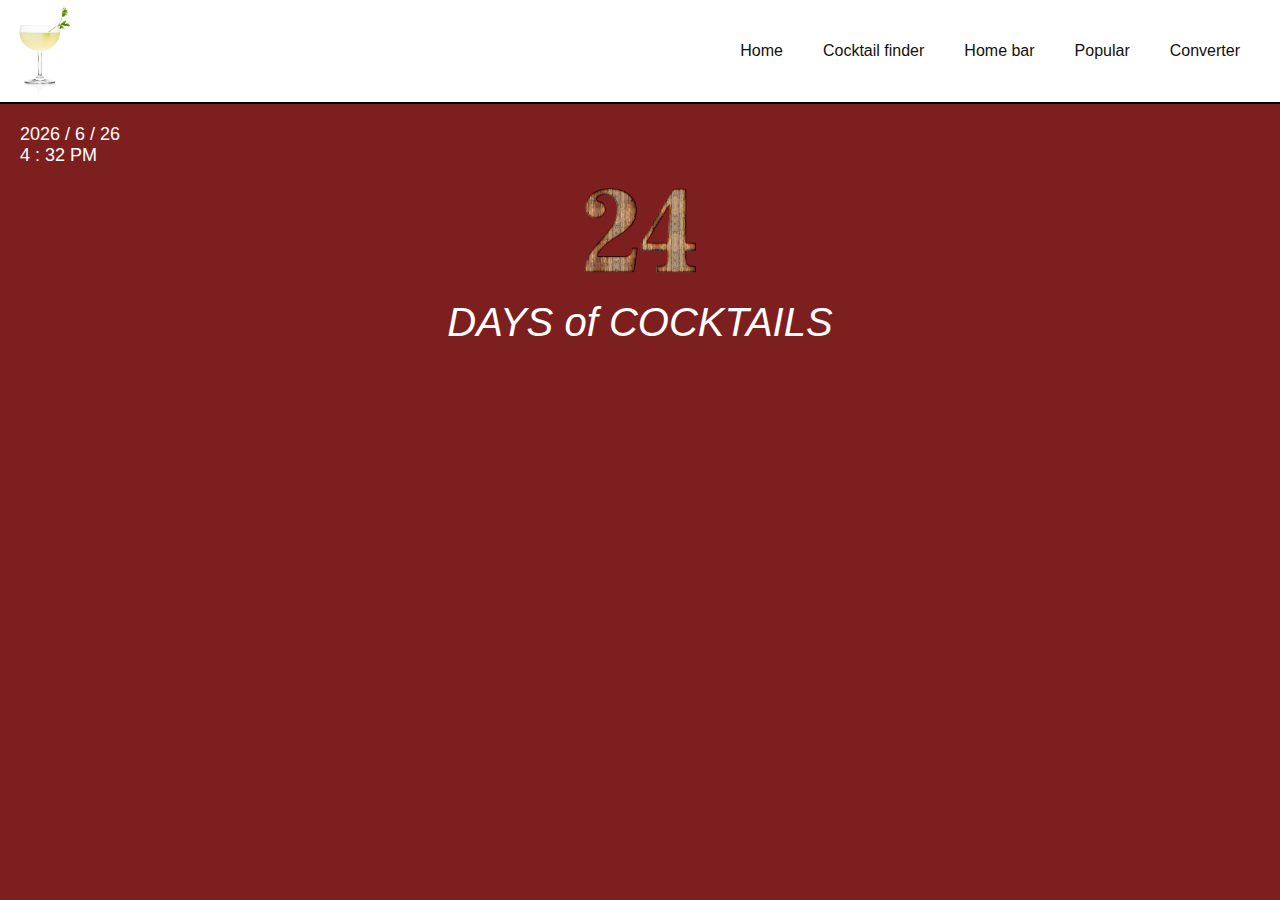
<file: index.html>
<!DOCTYPE html>
<html lang="en">
<head>
    <meta charset="UTF-8">
    <meta name="viewport" content="width=device-width, initial-scale=1.0">
    <title>24 Days of Cocktails</title>
    <link rel="icon" href="/assets/martini.png">
    <link rel="stylesheet" href="https://cdnjs.cloudflare.com/ajax/libs/font-awesome/5.15.1/css/all.min.css">
    <link rel="stylesheet" href="/css/style.css">
    <link rel="stylesheet" href="/css/calendar.css">
</head>
<body>
    <!-- NAVIGATION -->
    <div class="nav">
        <img class='logo' src='/assets/6.jpg' alt='logo'>
        <button class="hamburger" id="hamburger">
            <i class="fas fa-bars"></i>
        </button>
        <ul class='nav-ul' id='nav-ul'>
            <li><a href="index.html">Home</a></li>
            <li><a href="search.html">Cocktail finder</a></li>
            <li><a href="homebar.html">Home bar</a></li>
            <li><a href="popular.html">Popular</a></li>
            <li><a href="convert.html">Converter</a></li>
        </ul>
    </div>
    <!-- TIME AND DATE DIV -->
    <div class="time-date">
        <div id="date"></div>
        <div id="clock"></div>
    </div>
    <!-- MAIN CONTAINER FOR ADVENT CALENDAR -->
    <div class="container">
        <img class="advent-24" src="/assets/days/24.png" alt="24">
        <h1>DAYS of COCKTAILS</h1>
        <div class="advent-calendar">
            <div id="single-cocktail-container" class="drinks"></div>
        </div>
    </div>

    <script src="/scripts/calendar.js"></script>
</body>
</html>
</file>
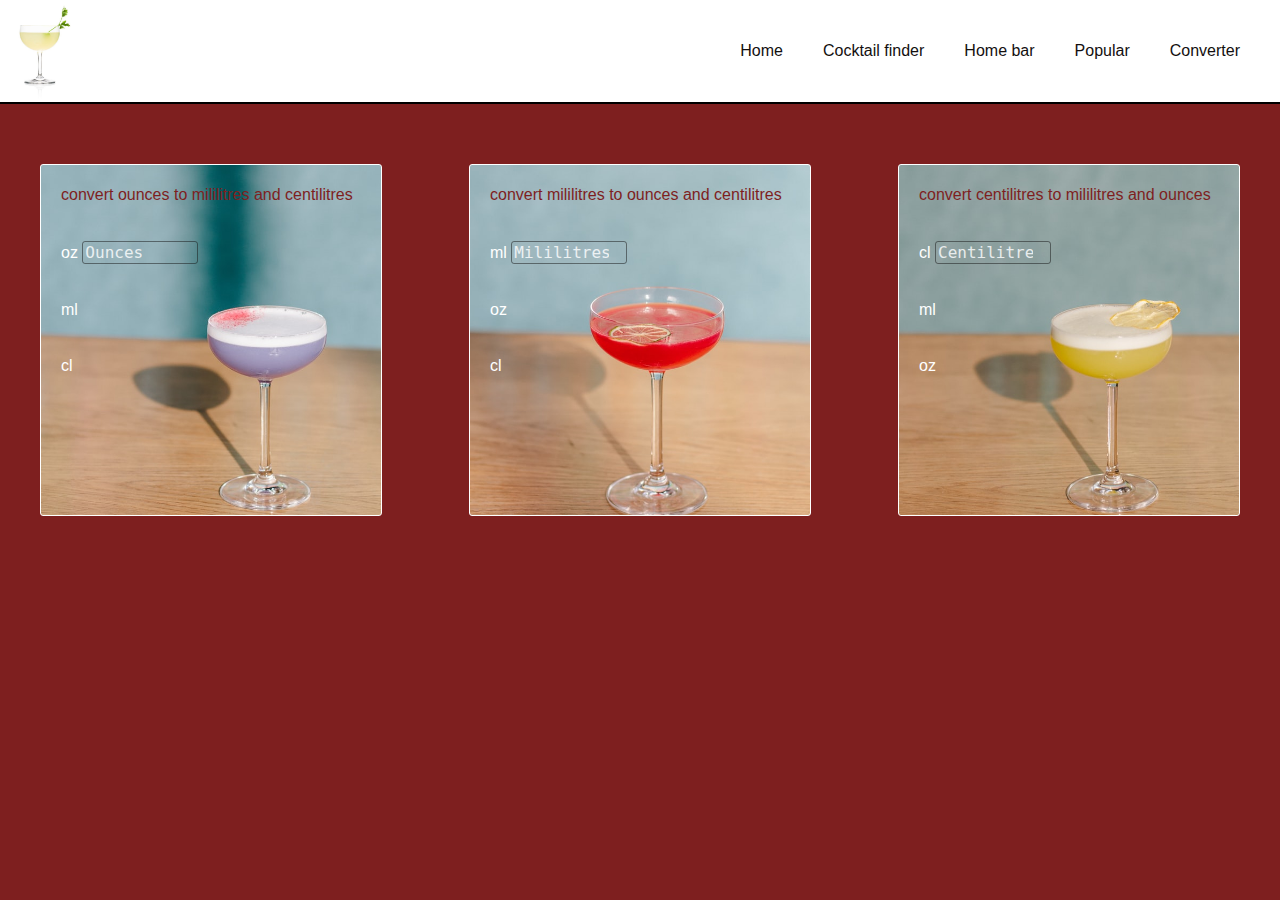
<file: convert.html>
<!DOCTYPE html>
<html lang="en">
<head>
    <meta charset="UTF-8">
    <meta name="viewport" content="width=device-width, initial-scale=1.0">
    <title>Fluid Converter</title>
    <link rel="icon" href="/assets/martini.png">
    <link rel="stylesheet" href="https://cdnjs.cloudflare.com/ajax/libs/font-awesome/5.15.1/css/all.min.css">
    <link rel="stylesheet" href="/css/style.css">
</head>
<body>
    <!-- NAVIGATION -->
    <div class="nav">
        <img class='logo' src='/assets/6.jpg' alt='logo'>
        <button class="hamburger" id="hamburger">
            <i class="fas fa-bars"></i>
        </button>
        <ul class='nav-ul' id='nav-ul'>
            <li><a href="index.html">Home</a></li>
            <li><a href="search.html">Cocktail finder</a></li>
            <li><a href="homebar.html">Home bar</a></li>
            <li><a href="popular.html">Popular</a></li>
            <li><a href="convert.html">Converter</a></li>
        </ul>
    </div>
    <!-- CONVERTER-1 -->
    <div class="converter">
        <div class="convert-inner" id="ounc">
            <h4>convert ounces to mililitres and centilitres</h3>
            <p>
                <label>oz</label>
                <input class="input" id="inputOunces" type="number" min="0" placeholder="Ounces"
                oninput="fluidConverter(this.value)" onchange="fluidConverter(this.value)">
              </p>
              <p>ml <span class="output" id="outputMililitres"></span></p>
              <p>cl <span class="output" id="outputCentilitres"></span></p>
            
        </div>
        <!-- CONVERTER-2 -->
        <div class="convert-inner" id="mil">
            <h4>convert mililitres to ounces and centilitres</h3>
            <p>
                <label>ml</label>
                <input class="input" id="inputMililitres" type="number" min="0" placeholder="Mililitres"
                oninput="fluidConverter1(this.value)" onchange="fluidConverter1(this.value)">
              </p>
              <p>oz <span class="output" id="outputOunces1"></span></p>
              <p>cl <span class="output" id="outputCentilitres1"></span></p>
        </div>
        <!-- CONVERTER-3 -->
        <div class="convert-inner" id="centi">
            <h4>convert centilitres to mililitres and ounces</h3>
            <p>
                <label>cl</label>
                <input class="input" id="inputCentilitres" type="number" min="0" placeholder="Centilitres"
                oninput="fluidConverter2(this.value)" onchange="fluidConverter2(this.value)">
              </p>
              <p>ml<span class="output" id="outputMililitres2"></span></p>
              <p>oz <span class="output" id="outputOunces2"></span></p>
        </div>
    </div>
    
    <script src="/scripts/convert.js"></script>
</body>
</html>
</file>
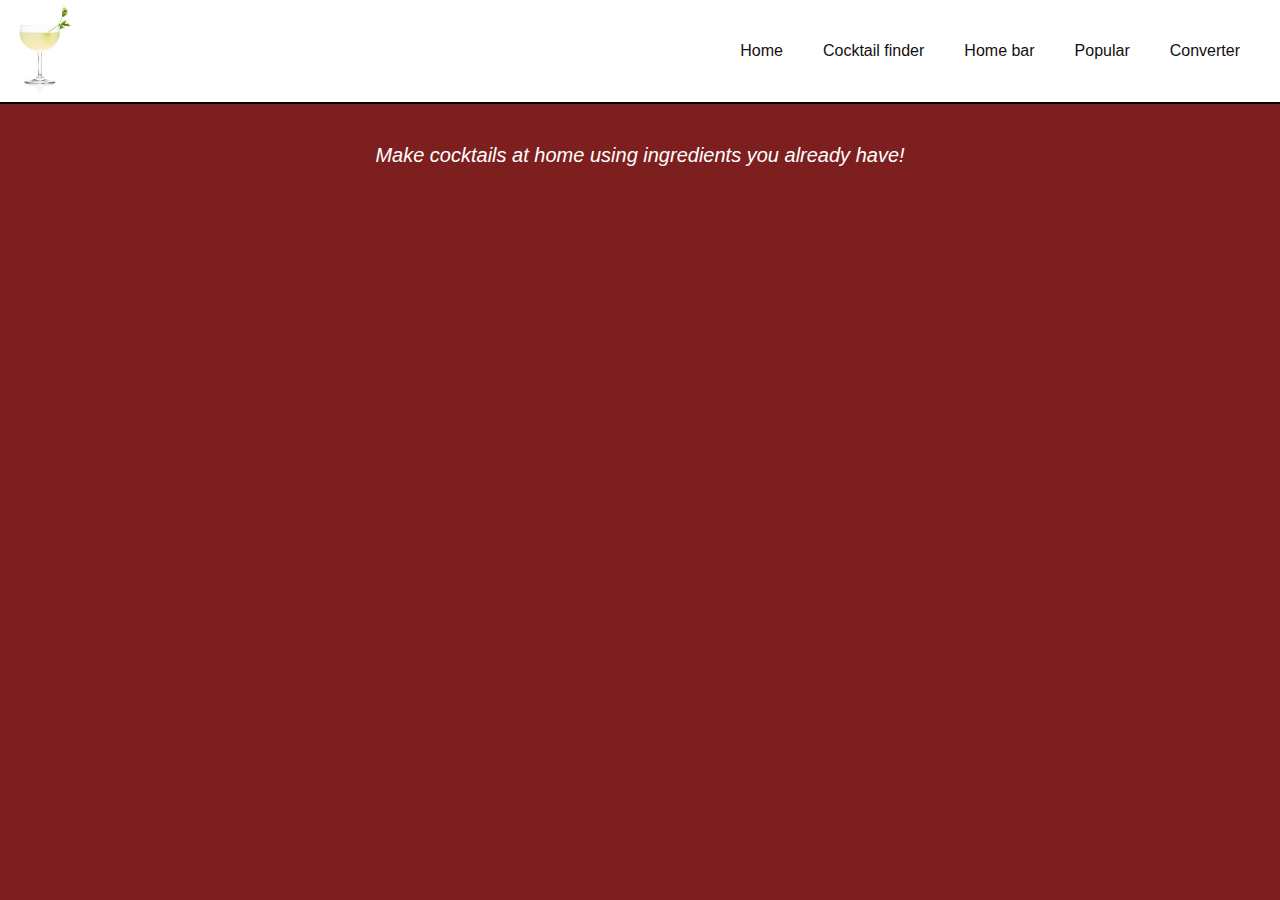
<file: homebar.html>
<!DOCTYPE html>
<html lang="en">
<head>
    <meta charset="UTF-8">
    <meta name="viewport" content="width=device-width, initial-scale=1.0">
    <title>Do it Yourself</title>
    <link rel="icon" href="/assets/martini.png">
    <link rel="stylesheet" href="https://cdnjs.cloudflare.com/ajax/libs/font-awesome/5.15.1/css/all.min.css">
    <link rel="stylesheet" href="/css/style.css">
</head>
<body>
    <!-- NAVIGATION -->
    <div class="nav">
        <img class='logo' src='/assets/6.jpg' alt='logo'>
        <button class="hamburger" id="hamburger">
            <i class="fas fa-bars"></i>
        </button>
        <ul class='nav-ul' id='nav-ul'>
            <li><a href="index.html">Home</a></li>
            <li><a href="search.html">Cocktail finder</a></li>
            <li><a href="homebar.html">Home bar</a></li>
            <li><a href="popular.html">Popular</a></li>
            <li><a href="convert.html">Converter</a></li>
        </ul>
    </div>
    <!-- MAIN CONTAINER TO DISPLAY INGREDIENTS -->
    <div class="container">
        <h2 style="margin-top: 40px;">Make cocktails at home using ingredients you already have!</h2>
        <div id="result-heading"></div>
        <div id="ingredients"></div>
        <div id="drink-name" class="drinks"></div>
        <div id="single-drink" class="single-drink"></div>
    </div>

    <script src="/scripts/script.js"></script>
    <script src="/scripts/homebar.js"></script>
</body>
</html>
</file>
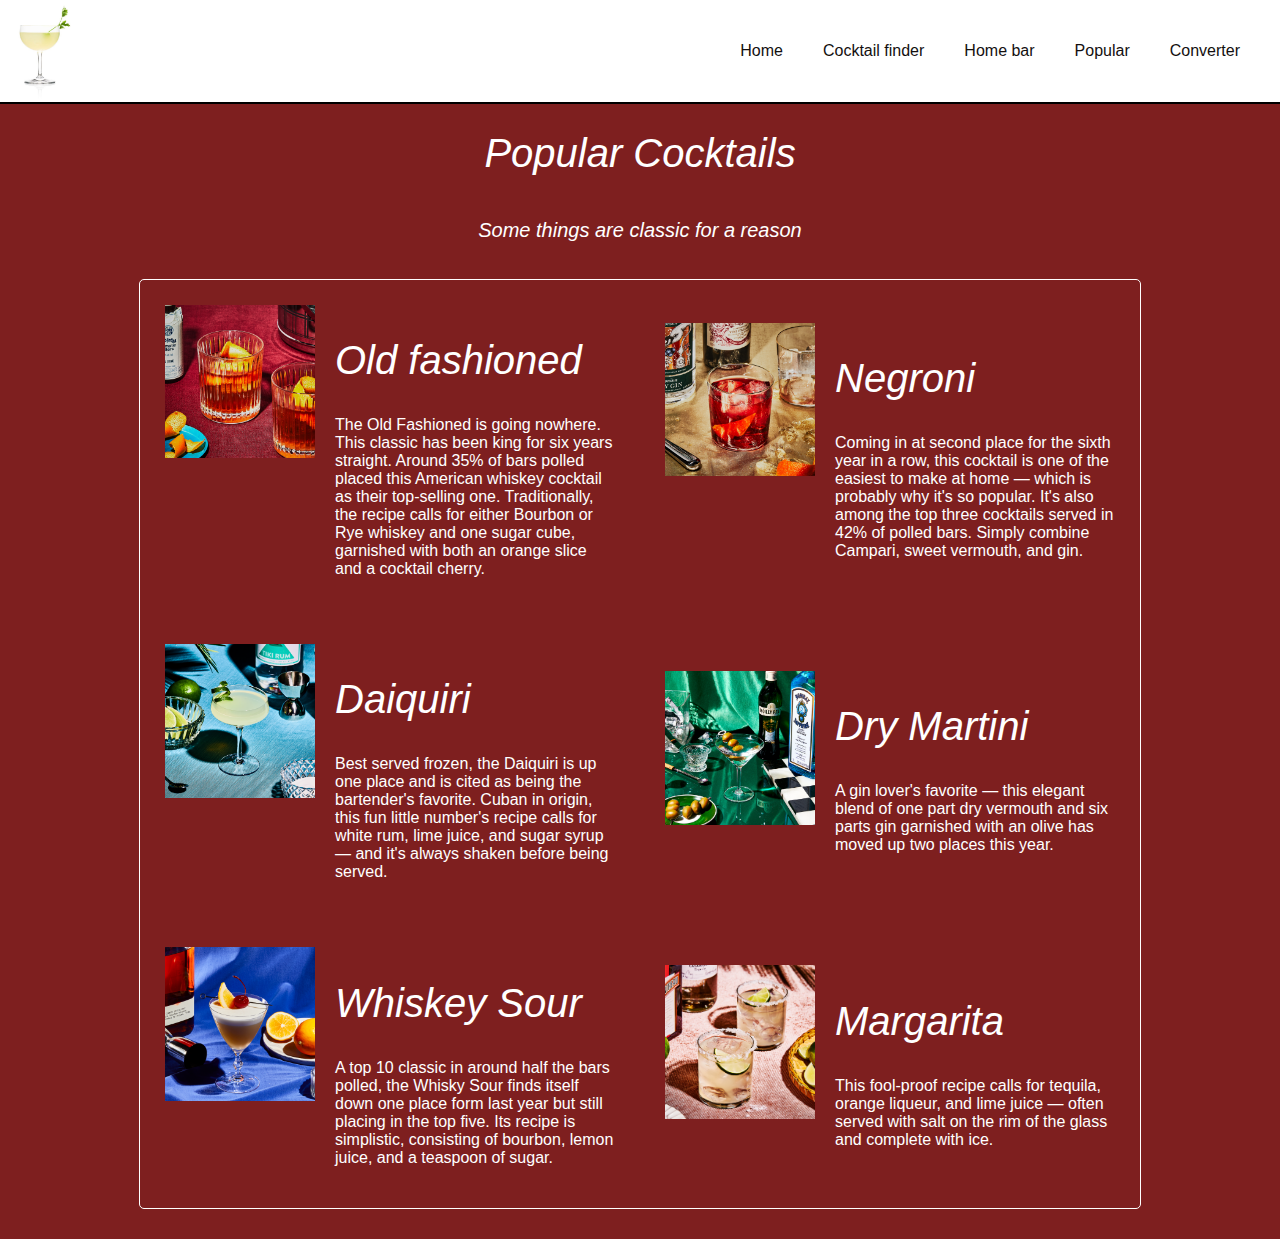
<file: popular.html>
<!DOCTYPE html>
<html lang="en">
<head>
    <meta charset="UTF-8">
    <meta name="viewport" content="width=device-width, initial-scale=1.0">
    <title>Peoples' Choice</title>
    <link rel="icon" href="/assets/martini.png">
    <link rel="stylesheet" href="https://cdnjs.cloudflare.com/ajax/libs/font-awesome/5.15.1/css/all.min.css">
    <link rel="stylesheet" href="/css/style.css">
</head>
<body>
    <div class="nav">
        <img class='logo' src='/assets/6.jpg' alt='logo'>
        <button class="hamburger" id="hamburger">
            <i class="fas fa-bars"></i>
        </button>
        <ul class='nav-ul' id='nav-ul'>
            <li><a href="index.html">Home</a></li>
            <li><a href="search.html">Cocktail finder</a></li>
            <li><a href="homebar.html">Home bar</a></li>
            <li><a href="popular.html">Popular</a></li>
            <li><a href="convert.html">Converter</a></li>
        </ul>
    </div>    

    <div class="container">
        <h1>Popular Cocktails</h1>
        <h2>Some things are classic for a reason</h2>
    </div>

    <div class="popular">
      <div class="container2">
        <div class="card">
            <div class="imgBx">
                <img src="assets/8.png">
            </div>
            <div class="content">
                <h2>Old fashioned</h2>
                <p>The Old Fashioned is going nowhere. This classic has been king for six years straight. Around 35% of bars polled placed this American whiskey cocktail as their top-selling one. Traditionally, the recipe calls for either Bourbon or Rye whiskey and one sugar cube, garnished with both an orange slice and a cocktail cherry.</p>
            </div>
        </div>
        <div class="card">
            <div class="imgBx">
                <img src="assets/9.png">
            </div>
            <div class="content">
                <h2>Negroni</h2>
                <p>Coming in at second place for the sixth year in a row, this cocktail is one of the easiest to make at home — which is probably why it's so popular. It's also among the top three cocktails served in 42% of polled bars. Simply combine Campari, sweet vermouth, and gin.</p>
            </div>            
        </div>
        <div class="card">
            <div class="imgBx">
                <img src="assets/10.png">
            </div>
            <div class="content">
                <h2>Daiquiri</h2>
                <p>Best served frozen, the Daiquiri is up one place and is cited as being the bartender's favorite. Cuban in origin, this fun little number's recipe calls for white rum, lime juice, and sugar syrup — and it's always shaken before being served.</p>
            </div>
        </div>
        <div class="card">
            <div class="imgBx">
                <img src="assets/11.png">
            </div>
            <div class="content">
                <h2>Dry Martini</h2>
                <p>A gin lover's favorite — this elegant blend of one part dry vermouth and six parts gin garnished with an olive has moved up two places this year.</p>
            </div>
        </div>
        <div class="card">
            <div class="imgBx">
                <img src="assets/12.png">
            </div>
            <div class="content">
                <h2>Whiskey Sour</h2>
                <p>A top 10 classic in around half the bars polled, the Whisky Sour finds itself down one place form last year but still placing in the top five. Its recipe is simplistic, consisting of bourbon, lemon juice, and a teaspoon of sugar.</p>
            </div>
        </div> 
        <div class="card">
            <div class="imgBx">
                <img src="assets/13.png">
            </div>
            <div class="content">
                <h2>Margarita</h2>
                <p>This fool-proof recipe calls for tequila, orange liqueur, and lime juice — often served with salt on the rim of the glass and complete with ice.</p>
            </div>
        </div> 
      </div> 
    </div>

    <script>
        const hamburger = document.getElementById('hamburger');
        const navUL = document.getElementById('nav-ul');

        hamburger.addEventListener('click', () => {
            navUL.classList.toggle('show');
        });
    </script>
</body>
</html>
</file>
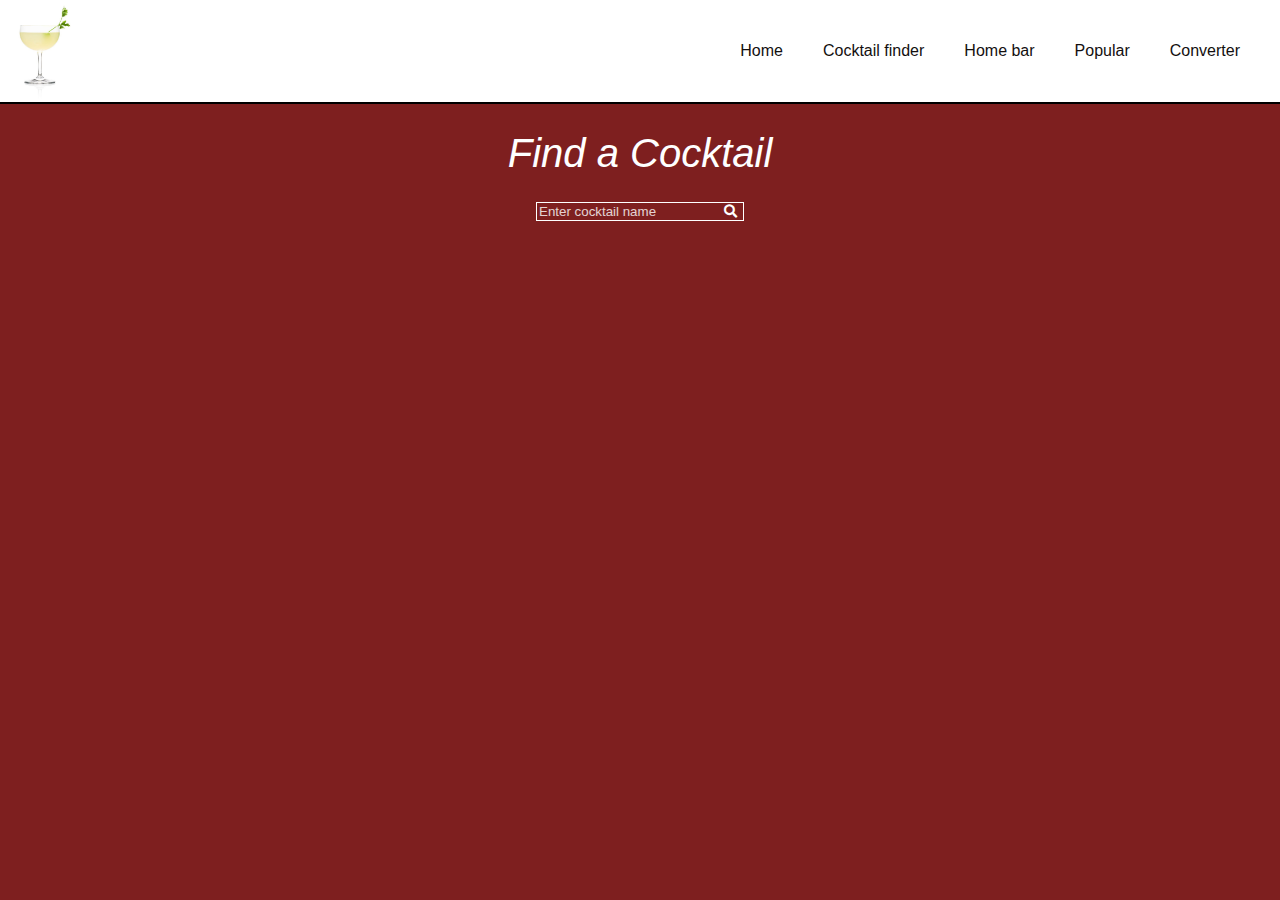
<file: search.html>
<!DOCTYPE html>
<html lang="en">
<head>
    <meta charset="UTF-8">
    <meta name="viewport" content="width=device-width, initial-scale=1.0">
    <title>Find a Cocktail</title>
    <link rel="icon" href="/assets/martini.png">
    <link rel="stylesheet" href="https://cdnjs.cloudflare.com/ajax/libs/font-awesome/5.15.1/css/all.min.css">
    <link rel="stylesheet" href="/css/style.css">
</head>
<body>
    <!-- NAVIGATION -->
    <div class="nav">
        <img class='logo' src='/assets/6.jpg' alt='logo'>
        <button class="hamburger" id="hamburger">
            <i class="fas fa-bars"></i>
        </button>
        <ul class='nav-ul' id='nav-ul'>
            <li><a href="index.html">Home</a></li>
            <li><a href="search.html">Cocktail finder</a></li>
            <li><a href="homebar.html">Home bar</a></li>
            <li><a href="popular.html">Popular</a></li>
            <li><a href="convert.html">Converter</a></li>
        </ul>
    </div>
    <!-- MAIN -->
    <div class="container">
        <h1>Find a Cocktail</h1>
        <!-- SEARCH FORM -->
        <div class="flex">
            <form class="flex" id="submit">
                <input type="text" id="search" placeholder="Enter cocktail name">
                <button class="btn-search" type="submit"><i class="fa fa-search" aria-hidden="true" style="color: white;"></i></button>
            </form>
        </div>
        <!-- DISPLAY COCKTAILS FETCHED FROM API -->
        <div id="result-heading"></div>
        <div id="drink-name" class="drinks"></div>
        <div id="single-drink" class="single-drink"></div>
    </div>
    
    <script src="/scripts/script.js"></script>
</body>
</html>
</file>
<file: css/style.css>
body {
    font-family: -apple-system, BlinkMacSystemFont, 'Segoe UI', Roboto, Oxygen, Ubuntu, Cantarell, 'Open Sans', 'Helvetica Neue', sans-serif;
    margin: 0;
    background-color: rgb(126, 31, 31);
    color: white;
}
/* Style NAVIGATION */

.nav{
    background-color: rgb(255, 255, 255);
    border-bottom: 2px solid black;
    font-size: 16px;
    font-weight: 400;
    display:flex;
    flex-wrap: wrap;
    justify-content: space-between;
    align-items: center;
}
.nav-ul {
    list-style: none;
    display: flex;
    justify-content: center;
    align-items: center;
    padding: 10px 20px;
}
.nav-ul li a {
    display: inline-block;
    text-decoration: none;
    color: #130f0f;
    padding: 0 20px;
}
.nav-ul a:hover {
    font-size: 17px;
    font-weight: 500;
}
.logo {
    width: 80px;
}
.logo img {
    width: 100%;
}
.hamburger {
    background-color: transparent;
    border: 0;
    color: black;
    cursor: pointer;
    font-size: 20px;
    display: none;
    margin-right: 5px;
}

/* CONTAINER FOR ALL HTML PAGES TO BE CENTER ALIGNED */

.container {
    margin: auto;
    max-width: 90%;
    display: flex;
    flex-direction: column;
    align-items: center;
    justify-content: center;
    text-align: center;
    margin-bottom: 20px;
}
.container h1, h2 {
    font-size: 40px;
    font-style: oblique;
    font-weight: 400;
}
.container h2 {
    font-size: 20px;
}

/* SUBMIT FORM */

.flex {
    display: flex;
}
.flex input {
    background: transparent;
    border: 1px solid white;
    border-right: none;
    color: white;
}
.flex .btn-search {
    background: transparent;
    border: solid 1px white;
    border-left: none;
}
::placeholder {
    color: white;
    opacity: .8;
}
.nav .fa .fa-search {
    color: white;
}

/* COCKTAILS DISPLAY AND INFO */

.drinks {
    display: grid;
    grid-template-columns: repeat(5, 1fr);
    grid-gap: 20px;
    margin-top: 20px;;
}
.drink {
    cursor: pointer;
    position: relative;
    height: 200px;
    width: 200px;
}
.drink img {
    width: 100%;
    height: 100%;
    border-radius: 5px;
}
.drink-info {
    color: white;
    text-transform: uppercase;
    position: absolute;
    top: 0;
    left: 0;
    height: 100%;
    width: 100%;
    background-color: rgba(0,0,0,0.4);
    display: flex;
    align-items: center;
    justify-content: center;
    transition: opacity 0.2s ease-in-out;
    opacity: 0;
}
.drink:hover .drink-info {
    opacity: 1;
}
.drink:hover img {
    transform: scale(1.04);
    transition: all .4s ease;
}
.single-drink {
    margin: 25px;
    display: flex;
}
.single-drink .main-image {
    width: 450px;
}
.single-drink img{
    padding: 20px;
    border: 1px solid white;
    border-radius: 5px;
}
.single-drink-info {
    padding: 0 30px;
    text-align: left;
    font-weight: 100;
}
.single-drink-info ul{
    list-style: none;
    padding-left: 0;
}
.no-result {
    height: 200px;
    width: 200px;;
}
.no-result img {
    width: 100%;
}

/* CONVERTER */

.converter {
    display: flex;
    justify-content: space-between;
    margin: 60px 40px;
}
.convert-inner {
    width: 25%;
    display: flex;
    flex-direction: column;
    border: 1px solid white;
    border-radius: 3px;
    background-position: center;
    background-size: cover;
    height: 350px;
    padding: 0 20px;
}
#mil {
    background-image: url('/assets/0.jpg');
}
#ounc {
    background-image: url('/assets/7.jpg');
}
#centi {
    background-image: url('/assets/2.jpg');
}
.convert-inner h4 {
    font-weight: 500;
    color: rgb(126, 31, 31);
}
.input {
    width: 110px;
    background: transparent;
    font-family: monospace;
    font-size: 16px;
    border: 1px solid rgba(22, 22, 22, .5);
    border-radius: 3px;
}
.output {
    margin-left: 3px;
    font-family: monospace;
    font-size: x-large;
    font-weight: bold;
    color:black;
}

/* POPULAR DRINKS PAGE */
.popular {
    display: flex;
    justify-content: center;
    margin-bottom: 30px;
 
}
.popular .container2 {    
    width: 1000px;
    display: flex;
    align-items: center;
    flex-wrap: wrap;
    border: 1px solid white;
    border-radius: 5px;
} 
.popular .container2 .card {
    max-width: 450px;
    margin: 10px;
    padding: 15px;
    display: flex;
}
.popular .container2 .card .imgBx {
    flex: 0 0 150px;
}
.popular .container2 .card .imgBx img {
    max-width: 100%;
}
.popular .container2 .card .content {
    margin-left: 20px;
}

/* HOMEBAR WITH INGREDIENTS */

#ingredients{
    display: grid;
    grid-template-columns: repeat(13, 1fr);
    grid-gap: 5px;
    margin: 30px;
    text-align: center;
    align-items: center;
    font-size: 8px;
}
.ingredient {
    width: 76px;
    height: 38px;
    border-radius: 3px;
    background-color: rgba(255, 255, 184, .5);
    text-transform: uppercase;
    cursor: pointer;
}

/* RESPONSIVE */

@media (max-width: 1200px) {
    .drinks {
        grid-template-columns: repeat(4, 1fr);
    }
}
@media (max-width: 1100px) {
    #ingredients {
        grid-template-columns: repeat(12, 1fr);
    }

    .popular .container2 {
        flex-direction: column;
        width: 70%;
    }
    .popular .container2 .card .imgBx img {
        margin-top: 40px;
    }

}
@media (max-width: 1000px) {
    #ingredients {
        grid-template-columns: repeat(11, 1fr);
    }
    .popular .container2 .card {
        display: block;
    }
}
@media (max-width: 930px) {
    .drinks {
        grid-template-columns: repeat(3, 1fr);
    }
    .single-drink {
        display: block;
    }
    .single-drink img{
        width: 80%;
    }
    .single-drink-info {
        text-align: center;
    }
    #ingredients {
        grid-template-columns: repeat(9, 1fr);
    }
}
@media (max-width: 767px) {
    #ingredients {
        grid-template-columns: repeat(8, 1fr);
    }
    .converter {
        flex-direction: column;
        align-items: center;
    }
    .convert-inner {
        margin-bottom: 20px;
        width: 35%;
    }
}
@media (max-width: 700px) {
    .nav-ul {
        display: none;
        flex-direction: column;
    }
    .nav-ul.show {
        display: flex;
        width: 100%;
    }
    .hamburger {
        display: block;
    }
    .drinks {
        grid-template-columns: repeat(2, 1fr);
    }
    .drink {
        height: 200px;
        width: 200px;
    }
    .single-drink .main-image {
        width: 90%;
    }
    #ingredients {
        grid-template-columns: repeat(6, 1fr);
    }
    .convert-inner {
        width: 50%;
    }
}
@media (max-width: 515px) {
    .drinks {
        grid-template-columns: 1fr;
    }
    .drink {
        height: 250px;
        width: 250px;
    }
    #ingredients {
        grid-template-columns: repeat(5, 1fr);
    }
    .popular .container2 {
        border: none;
    }
    .popular .container2 h2 {
        font-size: 30px;
    }
}
@media (max-width: 415px) {
    #ingredients {
        grid-template-columns: repeat(3, 1fr);
    }
    .converter{
        margin: 40px 40px;
    }
    .convert-inner {
        width: 75%;
    }
}
</file>
<file: css/calendar.css>
/* TIME AND DATE */
.time-date {
	color: white;
    margin: 20px;
    font-size: large;
}

/* CALENDAR */

.advent-24 {
    width: 10%;
}
.advent-calendar .drinks{
	display: grid;
	grid-template-columns: repeat(5, 1fr);
	grid-gap: 20px;
}
.days-img {
	width: 210px;
	height: 300px;
}
.cocktail {
	width: 210px;
	height: 300px;
}

/* FLIP THE CARDS */

.flip-card {
    cursor: pointer;
	background-color: transparent;
	width: 210px;
	height: 300px;
	-webkit-perspective: 1000px;
	perspective: 1000px;
}
.flip-card-inner {
	position: relative;
	width: 100%;
	height: 100%;
	transition: transform 0.8s;
	transform-style: preserve-3d;
	box-shadow: -5px 5px 5px #aaa;
}
.flip-card-active:hover .flip-card-inner {
	transform: rotateY(180deg);
} 
.card-front, .card-back {
	position: absolute;
	width: 100%;
	height: 100%;
	-webkit-backface-visibility: hidden;
	backface-visibility: hidden;
}
.card-back {
	transform: rotateY(180deg);
	position: relative;
	text-align: center;
	text-transform: uppercase;
  }
.card-back h3 {
	position: absolute;
	top: 50%;
	left: 50%;
	transform: translate(-50%, -50%);
	color: #fff;
}

/* WEB RESPONSIVE */

@media (max-width: 1200px) {
    .advent-calendar .drinks {
        grid-template-columns: repeat(4, 1fr);
    }
}
@media (max-width: 1000px) {
    .advent-calendar .drinks {
        grid-template-columns: repeat(3, 1fr);
    }
}
@media (max-width: 800px) {
    .advent-calendar .drinks {
        grid-template-columns: repeat(2, 1fr);
    }
}
@media (max-width: 500px) {
    .advent-calendar .drinks {
        display: flex;
        flex-direction: column;
    }  
}
</file>
